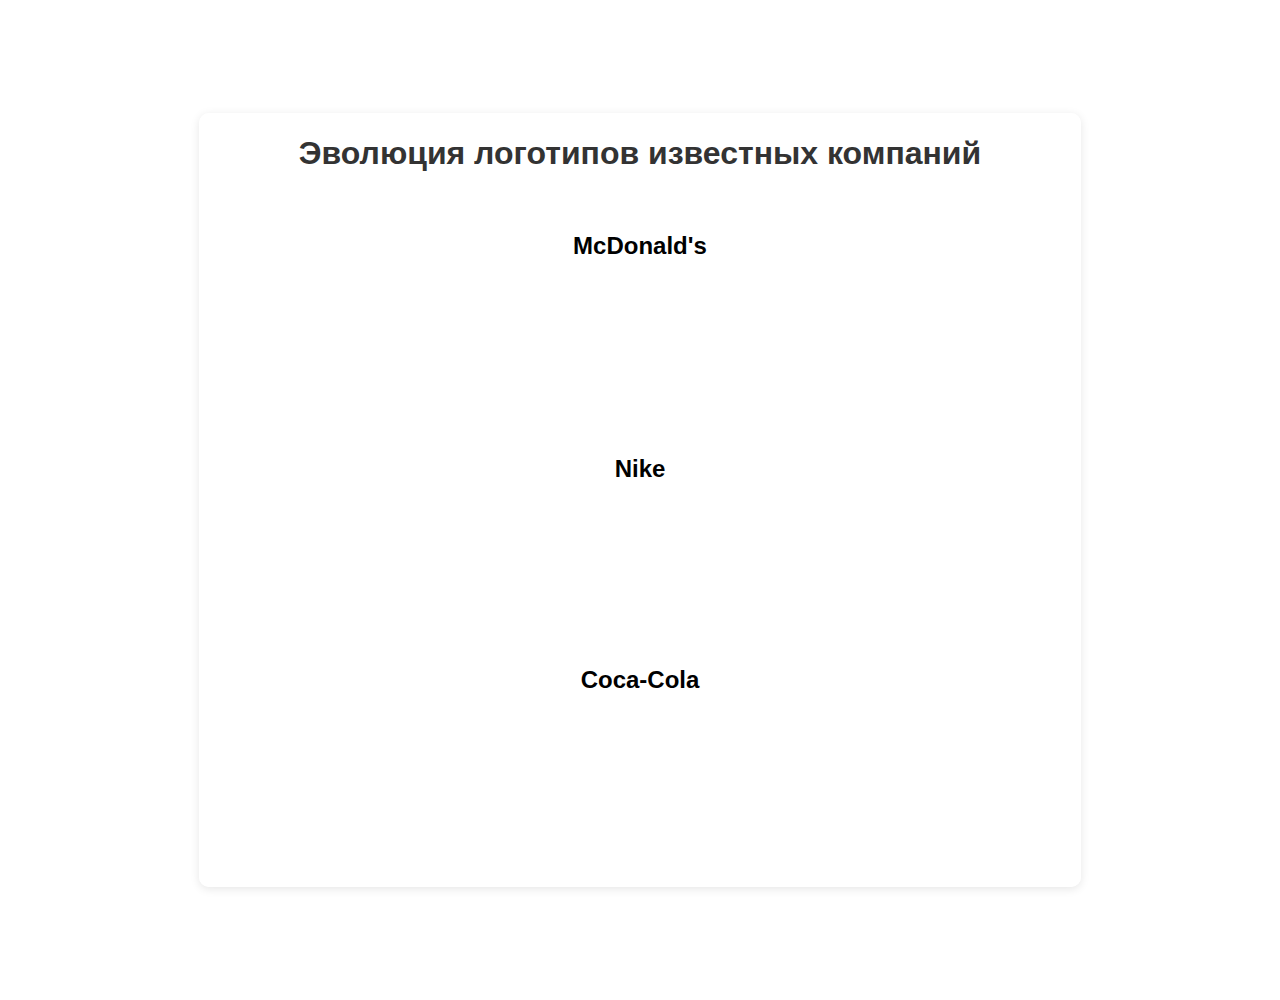
<file: graphic/graphiс.html>
<!DOCTYPE html>
<html lang="ru">
<head>
    <meta charset="UTF-8">
    <meta name="viewport" content="width=device-width, initial-scale=1.0">
    <link rel="stylesheet" href="graphiс.css">
    <title>Эволюция логотипов</title>
</head>
<body>
    <div class="container">
        <h1>Эволюция логотипов известных компаний</h1>
        <div class="logos">
            <div class="company" id="mcdonalds">
                <h2>McDonald's</h2>
                <div class="logo" id="mcd_logo1">
                    <img src="mc2.png" alt="Логотип McDonald's 1" />
                    <div class="tooltip">Логотип McDonald's (1968)</div>
                </div>
                <div class="logo" id="mcd_logo2">
                    <img src="mc1.png" alt="Логотип McDonald's 2" />
                    <div class="tooltip">Логотип McDonald's (2006)</div>
                </div>
                <div class="logo" id="mcd_logo3">
                    <img src="mc3.png" alt="Логотип McDonald's 3" />
                    <div class="tooltip">Логотип McDonald's (2007)</div>
                </div>
            </div>
            <div class="company" id="nike">
                <h2>Nike</h2>
                <div class="logo" id="nike_logo1">
                    <img src="nike1.png" alt="Логотип Nike 1" />
                    <div class="tooltip">Логотип Nike (1978)</div>
                </div>
                <div class="logo" id="nike_logo2">
                    <img src="nike2.png" alt="Логотип Nike 2" />
                    <div class="tooltip">Логотип Nike (1985)</div>
                </div>
                <div class="logo" id="nike_logo3">
                    <img src="nike3.png" alt="Логотип Nike 3" />
                    <div class="tooltip">Логотип Nike (2000)</div>
                </div>
            </div>
            <div class="company" id="coca-cola">
                <h2>Coca-Cola</h2>
                <div class="logo" id="coca_logo1">
                    <img src="cola1.png" alt="Логотип Coca-Cola 1" />
                    <div class="tooltip">Логотип Coca-Cola (1850)</div>
                </div>
                <div class="logo" id="coca_logo2">
                    <img src="cola2.avif" alt="Логотип Coca-Cola 2" />
                    <div class="tooltip">Логотип Coca-Cola (1987)</div>
                </div>
                <div class="logo" id="coca_logo3">
                    <img src="cola3.png" alt="Логотип Coca-Cola 3" />
                    <div class="tooltip">Логотип Coca-Cola (2007)</div>
                </div>
            </div>
        </div>
    </div>
    <script src="graphiс.js"></script>
</body>
</html>
</file>
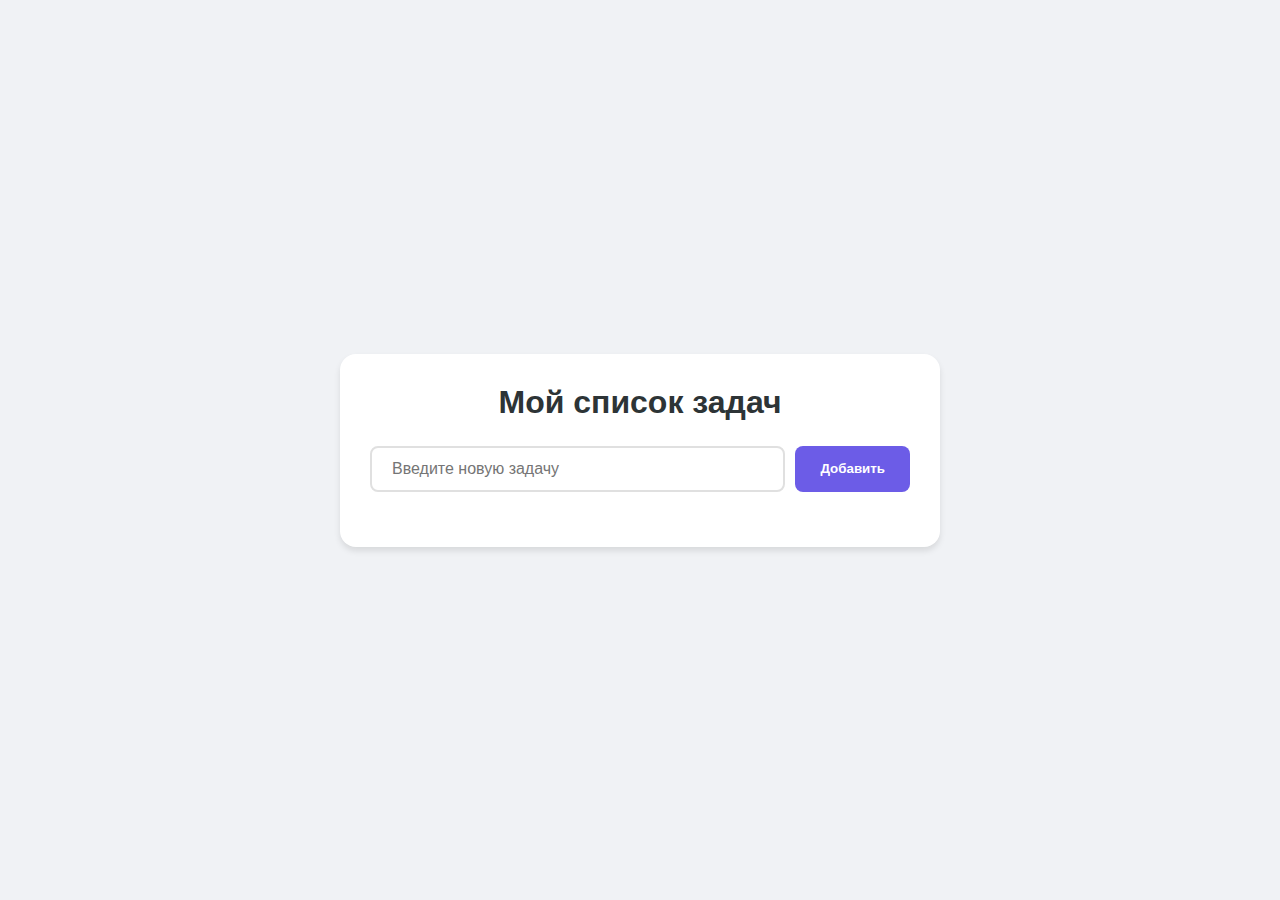
<file: todo/todo.html>
<!DOCTYPE html>
<html lang="ru">
<head>
    <meta charset="UTF-8">
    <meta name="viewport" content="width=device-width, initial-scale=1.0">
    <title>Modern To-Do List</title>
    <link rel="stylesheet" href="todo.css">
</head>
<body>
    <div class="container">
        <h1>Мой cписок задач</h1>
        <div class="input-area">
            <input type="text" id="taskInput" placeholder="Введите новую задачу">
            <button id="addButton">Добавить</button>
        </div>
        <ul id="taskList"></ul>
    </div>
    <script src="todo.js"></script>
</body>
</html>
</file>
<file: graphic/graphiс.css>
body {
    font-family: Arial, sans-serif;
    margin: 0;
    padding: 20px;
    height: 100vh; /* Занять всю высоту экрана */
    display: flex;
    justify-content: center;
    align-items: center;
    animation: backgroundAnimation 10s infinite alternate; /* Анимация фона */
    padding-top: 50px;
    padding-bottom: 50px;
}

.container {
    text-align: center;
    background-color: rgba(255, 255, 255, 0.9); /* Полупрозрачный белый фон для контейнера */
    border-radius: 10px;
    box-shadow: 0 2px 10px rgba(0, 0, 0, 0.1);
    margin-top: 50px;
    margin-bottom: 50px;
    padding-left: 100px;
    padding-bottom: 50px;
    padding-right: 100px;
    animation: fadeIn 1s; /* Анимация появления контейнера */
}

h1 {
    margin-bottom: 20px;
    color: #333; /* Цвет текста заголовка */
}

.company {
    margin: 20px 0;
}

.company h2 {
    margin-bottom: 10px;
    color: #000; /* Черный цвет заголовка компании */
}

.logos {
    display: flex;
    flex-direction: column;
    align-items: center;
}

.logo {
    margin: 10px;
    position: relative;
    display: inline-block;
    transition: transform 0.3s, box-shadow 0.3s; /* Добавлено для тени */
    border: 2px solid #ddd; /* Обводка логотипа */
    border-radius: 5px;
    padding: 5px;
    background-color: #f9f9f9; /* Фон логотипа */
    box-shadow: 0 1px 5px rgba(0, 0, 0, 0.1);
    opacity: 0; /* Начальная непрозрачность для анимации */
    transform: translateY(20px); /* Начальная позиция для анимации */
    animation: fadeInUp 0.5s forwards; /* Анимация появления логотипов */
}

.logo img {
    width: 100px; /* Установите нужный размер */
    height: auto;
    border-radius: 5px; /* Закругление углов изображения */
}

.logo:hover {
    transform: scale(1.05);
    border-color: #FF5733; /* Цвет обводки при наведении */
    box-shadow: 0 4px 15px rgba(0, 0, 0, 0.2); /* Увеличенная тень при наведении */
}

.tooltip {
    display: none;
    position: absolute;
    background-color: #333;
    color: #fff;
    padding: 5px;
    border-radius: 5px;
    font-size: 12px;
    white-space: nowrap;
    top: -30px; /* Позиция tooltip над логотипом */
    left: 50%;
    transform: translateX(-50%);
    opacity: 0; /* Начальная непрозрачность для анимации */
    transition: opacity 0.3s; /* Плавный переход для tooltip */
}

.logo:hover .tooltip {
    display: block; /* Показываем tooltip при наведении */
    opacity: 1; /* Показать tooltip с анимацией */
}

/* Анимация появления логотипов */
@keyframes fadeInUp {
    to {
        opacity: 1; /* Конечная непрозрачность */
        transform: translateY(0); /* Конечная позиция */
    }
}

/* Анимация появления контейнера */
@keyframes fadeIn {
    from {
        opacity: 0; /* Начальная непрозрачность */
        transform: translateY(20px); /* Начальная позиция */
    }
    to {
        opacity: 1; /* Конечная непрозрачность */
        transform: translateY(0); /* Конечная позиция */
    }
}

/* Анимация цветного фона */
@keyframes backgroundAnimation {
    0% {
        background-color: #FF5733; /* Начальный цвет */
    }
    25% {
        background-color: #FFC300; /* Первый переходный цвет */
    }
    50% {
        background-color: #4CAF50; /* Второй переходный цвет */
    }
    75% {
        background-color: #2196F3; /* Третий переходный цвет */
    }
    100% {
        background-color: #9B59B6;
    }
}
</file>
<file: todo/todo.css>
* {
    box-sizing: border-box;
    margin: 0;
    padding: 0;
}

body {
    font-family: 'Segoe UI', Tahoma, Geneva, Verdana, sans-serif;
    background: #f0f2f5;
    display: flex;
    justify-content: center;
    align-items: center;
    min-height: 100vh;
    padding: 20px;
}

.container {
    background: white;
    border-radius: 16px;
    box-shadow: 0 4px 6px rgba(0, 0, 0, 0.1);
    padding: 30px;
    width: 100%;
    max-width: 600px;
    transition: transform 0.2s;
}

h1 {
    color: #2d3436;
    margin-bottom: 25px;
    text-align: center;
    font-weight: 600;
}

.input-area {
    display: flex;
    gap: 10px;
    margin-bottom: 25px;
}

#taskInput {
    flex: 1;
    padding: 12px 20px;
    border: 2px solid #e0e0e0;
    border-radius: 8px;
    font-size: 16px;
    transition: border-color 0.3s;
}

#taskInput:focus {
    outline: none;
    border-color: #6c5ce7;
}

#addButton {
    background: #6c5ce7;
    color: white;
    border: none;
    padding: 12px 25px;
    border-radius: 8px;
    cursor: pointer;
    font-weight: 600;
    transition: background 0.3s;
}

#addButton:hover {
    background: #5b4bc4;
}

#taskList {
    list-style: none;
}

#taskList li {
    background: white;
    padding: 15px;
    margin-bottom: 10px;
    border-radius: 8px;
    display: flex;
    align-items: center;
    gap: 15px;
    box-shadow: 0 2px 4px rgba(0, 0, 0, 0.05);
    animation: slideIn 0.3s ease;
}

@keyframes slideIn {
    from {
        opacity: 0;
        transform: translateY(-10px);
    }
    to {
        opacity: 1;
        transform: translateY(0);
    }
}

.task-content {
    flex: 1;
    display: flex;
    align-items: center;
    gap: 15px;
}

.checkbox {
    width: 22px;
    height: 22px;
    border: 2px solid #ddd;
    border-radius: 50%;
    cursor: pointer;
    position: relative;
    transition: all 0.3s ease;
}

.checkbox:hover {
    border-color: #6c5ce7;
}

.checkbox::after {
    content: "✓";
    position: absolute;
    top: 50%;
    left: 50%;
    transform: translate(-50%, -50%);
    font-size: 14px;
    color: white;
    opacity: 0;
    transition: opacity 0.3s;
}

li.completed .checkbox {
    background: #6c5ce7;
    border-color: #6c5ce7;
}

li.completed .checkbox::after {
    opacity: 1;
}

li.completed span {
    color: #999;
    text-decoration: line-through;
}

.controls {
    display: flex;
    gap: 10px;
    opacity: 0;
    transition: opacity 0.3s;
}

li:hover .controls {
    opacity: 1;
}

button.editButton, button.deleteButton {
    background: none;
    border: none;
    cursor: pointer;
    padding: 5px;
    border-radius: 5px;
    transition: background 0.2s;
}

button.editButton {
    color: #6c5ce7;
}

button.deleteButton {
    color: #e74c3c;
}

button.editButton:hover {
    background: rgba(108, 92, 231, 0.1);
}

button.deleteButton:hover {
    background: rgba(231, 76, 60, 0.1);
}

@media (max-width: 480px) {
    .container {
        padding: 20px;
    }
    
    .input-area {
        flex-direction: column;
    }
    
    #addButton {
        width: 100%;
    }
}
</file>
